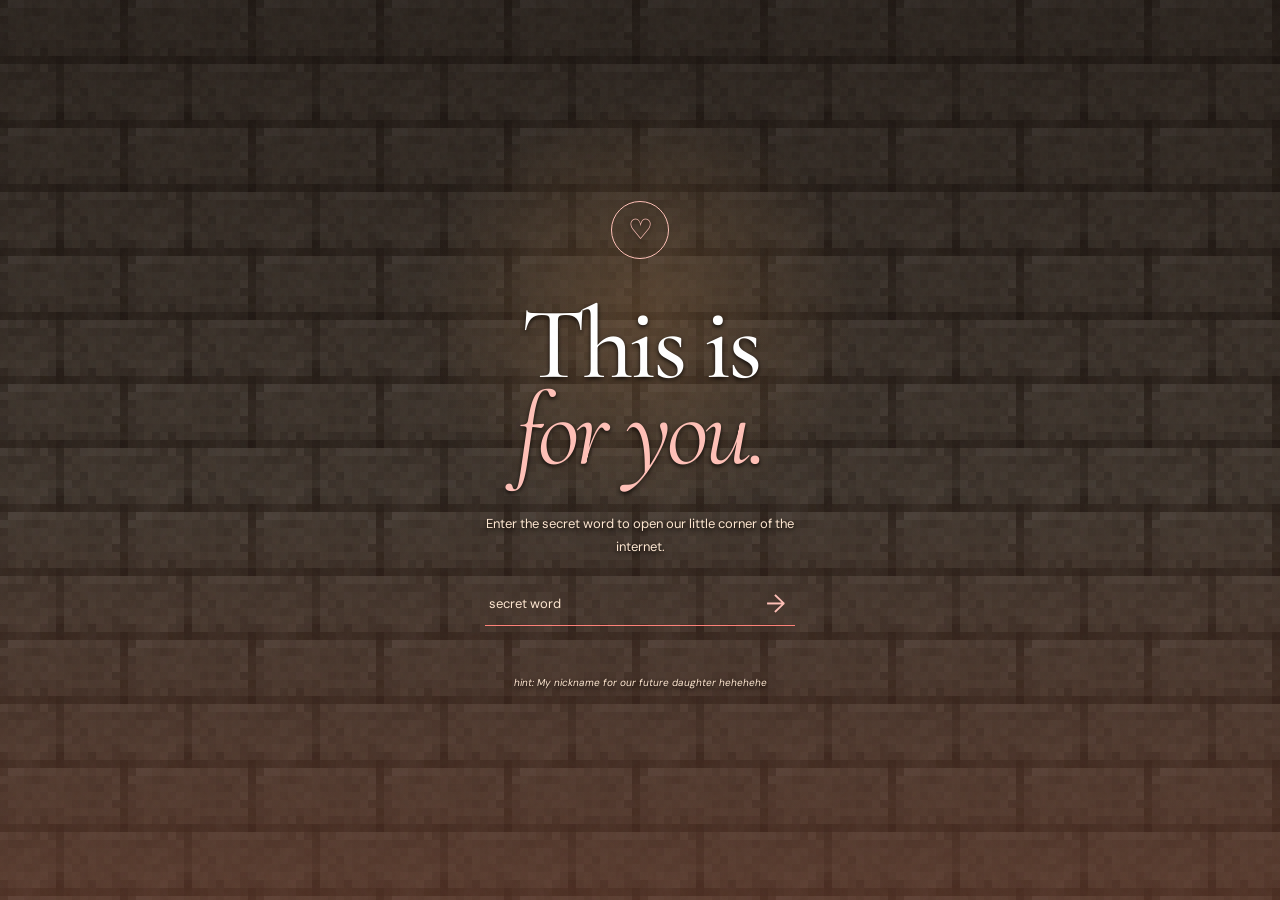
<file: index.html>
<!doctype html>
<html lang="en">
  <head>
    <meta charset="UTF-8" />
    <meta name="viewport" content="width=device-width, initial-scale=1.0" />
    <meta name="theme-color" content="#f8efe8" />
    <meta
      name="description"
      content="A tiny, private corner of the internet made with love."
    />
    <title>miganki ♡</title>
    <link rel="icon" type="image/png" href="images/mriganki/hidden.png" />
    <link rel="preconnect" href="https://fonts.googleapis.com" />
    <link rel="preconnect" href="https://fonts.gstatic.com" crossorigin />
    <link
      href="https://fonts.googleapis.com/css2?family=Cormorant+Garamond:wght@400;500;600;700&family=DM+Sans:wght@400;500;600&display=swap"
      rel="stylesheet"
    />
    <link rel="stylesheet" href="styles.css" />
  </head>
  <body>
    <div class="grain" aria-hidden="true"></div>

    <main class="site-shell">
      <section class="lock-screen" id="lockScreen" aria-labelledby="lockTitle">
        <div class="lock-mark" aria-hidden="true">♡</div>
        <h1 id="lockTitle">This is<br /><em>for you.</em></h1>
        <p class="lock-copy">
          Enter the secret word to open our little corner of the internet.
        </p>
        <form class="pass-form" id="passForm">
          <label class="sr-only" for="password">Secret word</label>
          <input
            id="password"
            name="password"
            type="password"
            autocomplete="off"
            placeholder="secret word"
            autofocus
          />
          <button type="submit" aria-label="Unlock the website">→</button>
        </form>
        <p class="error-message" id="errorMessage" role="alert"></p>
        <p class="hint">hint: My nickname for our future daughter hehehehe</p>
      </section>

      <section class="love-site" id="loveSite" aria-hidden="true">
        <nav class="nav">
          <a href="#" class="brand" aria-label="Home">
            <img src="images/half.png" alt="" />
          </a>
          <div class="nav-links">
          </div>
          <button class="music-button" id="musicButton" type="button">
            <span class="music-icon">♫</span>
            <span id="musicLabel">play the song</span>
          </button>
        </nav>

        <header class="hero">
          <div class="hero-copy">
            <p class="eyebrow">to my prettiest babyyyyy</p>
            <img class="hero-sign" src="images/sign_gif.gif" alt="you’re my everything" />
          </div>
          <div class="hero-art">
            <div class="sun-ring"></div>
            <div class="hero-image-backdrop" aria-hidden="true"></div>
            <div class="hero-image image-frame">
              <img
                src="images/us.png"
                alt="A soft romantic image filled with glowing hearts"
              />
            </div>
            <img class="hero-note note-two" src="images/half.png" alt="" aria-hidden="true" />
          </div>
        </header>

        <section class="story section" id="story">
          <div class="story-content">
            <div class="background-picture" aria-hidden="true">
              <img src="images/hellokitty1.png" alt="" />
            </div>
            <div class="story-copy">
              <h2>It started<br /><em>so simply.</em></h2>
              <div class="story-text">
                <p>
                  A stupid ass conversation that ran too long. Mutual banter that turned into a
                  friendship. 
                  Then, somehow, the ordinary days became the ones I wanted to
                  remember forever.
                </p>
                <p class="signature">— still my best plot twist</p>
              </div>
            </div>
          </div>
        </section>

        <section class="text-story section" aria-label="A story in messages">
          <img
            class="text-overlay"
            src="images/text_overlay.png"
            alt="A dark message window with a Minecraft notification"
          />
          <div class="text-scroll-window">
            <img
              src="images/text_scroll.png"
              alt="A long conversation shown as a message thread"
            />
          </div>
        </section>

        <section class="longchat-section section" aria-label="A longer conversation">
          <img
            class="longchat-image"
            src="images/longchat.jpg"
            alt="A long message conversation"
          />
          <img
            class="longchat-image longchat-image-second"
            src="images/longchat2.png"
            alt="Another long message conversation"
          />
        </section>

        <section class="kitty-section section" aria-label="A little Hello Kitty moment">
          <img
            class="kitty-section-image"
            src="images/hellokitty.jpg"
            alt="Hello Kitty illustration"
          />
          <div class="kitty-section-copy">
            <h2>Playing<br /><em>together.</em></h2>
            <p>Even the simplest moments feel special when I get to share them with you.</p>
          </div>
        </section>

        <section class="frames-section section" aria-label="Moments we played together">
          <div class="frames-heading">
            <p class="eyebrow">the little adventures</p>
          </div>
          <div class="frames-grid">
            <figure class="memory-frame memory-frame-one">
              <img src="images/frame1.png" alt="A Minecraft memory of us in a boat" />
            </figure>
            <figure class="memory-frame memory-frame-two">
              <img src="images/frame2.png" alt="A cozy Minecraft memory of us together" />
            </figure>
            <figure class="memory-frame memory-frame-three">
              <img src="images/frame3.png" alt="A Minecraft memory surrounded by pictures" />
            </figure>
            <figure class="memory-frame memory-frame-four">
              <img src="images/frame4.png" alt="A Minecraft memory with a shield" />
            </figure>
            <figure class="memory-frame memory-frame-five">
              <img src="images/frame5.png" alt="A Minecraft memory on the water" />
            </figure>
            <figure class="memory-frame memory-frame-six">
              <img src="images/frame6.png" alt="A Minecraft memory inside our home" />
            </figure>
          </div>
        </section>

        <section class="kitty-story section" aria-label="How it started">
          <div class="kitty-story-image">
            <img src="images/hellokitty2.jpg" alt="Pixel-art Hello Kitty holding a strawberry" />
          </div>
          <div class="kitty-story-copy">
            <h2><span>losing track</span><br /><em>of time.</em></h2>
            <div class="kitty-story-text">
              <p>
                It's only been 4 months since we've met, but it feels like I've known you for a lifetime. We can stay hours in the vc without realizing how long it's been. I cant imagine a day without you anymore.
              </p>
            </div>
          </div>
        </section>

        <section class="voice-note-section section" aria-label="A voice note">
          <div class="voice-note-bow">
            <img src="images/mriganki/bowgif.gif" alt="" />
          </div>
          <div class="voice-note-luvpot">
            <img src="images/luvpot.png" alt="" />
          </div>
          <div class="voice-note-mgif">
            <img class="voice-note-mgif-image" src="images/mriganki/mgif.gif" alt="" />
            <img class="voice-note-mgif-frame" src="images/frame.png" alt="" />
          </div>
          <div class="voice-note-hidden">
            <img src="images/mriganki/hidden.png" alt="" />
          </div>
          <div class="voice-note-eat">
            <img src="images/mriganki/eat.png" alt="A sweet memory of us eating together" />
          </div>
          <div class="voice-note-sausage">
            <img src="images/mriganki/sausagefinger.png" alt="" />
          </div>
          <div class="voice-note-half">
            <img src="images/half.png" alt="" />
          </div>
          <div class="voice-note-list">
          <div class="voice-note-card" data-voice-note>
            <audio preload="metadata">
              <source src="images/Iloveyou (1).mp3" type="audio/mpeg" />
            </audio>
            <button class="voice-note-play" type="button" aria-label="Play voice note one">
              <span class="voice-note-play-icon">▶</span>
            </button>
            <div class="voice-note-wave" aria-hidden="true">
              <i></i><i></i><i></i><i></i><i></i><i></i><i></i><i></i><i></i><i></i>
              <i></i><i></i><i></i><i></i><i></i><i></i><i></i><i></i><i></i><i></i>
            </div>
            <span class="voice-note-time">0:00</span>
          </div>
          </div>
          <div class="voice-note-card voice-note-card-second" data-voice-note>
            <audio preload="metadata">
              <source src="images/Iloveyou (3).mp3" type="audio/mpeg" />
            </audio>
            <button class="voice-note-play" type="button" aria-label="Play voice note two">
              <span class="voice-note-play-icon">▶</span>
            </button>
            <div class="voice-note-wave voice-note-wave-second" aria-hidden="true">
              <i></i><i></i><i></i><i></i><i></i><i></i><i></i><i></i><i></i><i></i>
              <i></i><i></i><i></i><i></i><i></i><i></i><i></i><i></i><i></i><i></i>
            </div>
            <span class="voice-note-time">0:00</span>
          </div>
          <div class="voice-note-miki">
            <img src="images/mriganki/miki1.png" alt="" />
          </div>
          <div class="voice-note-miki voice-note-miki-left">
            <img src="images/mriganki/miki2.png" alt="" />
          </div>
          <div class="voice-note-dettol">
            <img src="images/mriganki/dettol.png" alt="" />
          </div>
        </section>

        <section class="book section" id="book" aria-label="Our book">
          <div class="book-heading">
            <h2>trying to put it into <em>words.</em></h2>
          </div>
          <div class="book-viewer">
            <div class="book-page" id="bookPage">
              <img src="images/book1.png" alt="Book page 1 of 5" />
              <button class="book-button book-button-left" id="previousBookPage" type="button" aria-label="Previous page">
                <img src="images/left_button.png" alt="" />
              </button>
              <button class="book-button book-button-right" id="nextBookPage" type="button" aria-label="Next page">
                <img src="images/right_button.png" alt="" />
              </button>
              <div class="book-voice-note voice-note-card" data-voice-note hidden>
                <audio preload="metadata">
                  <source src="images/sang.mp3" type="audio/mpeg" />
                </audio>
                <button class="voice-note-play" type="button" aria-label="Play final book voice note">
                  <span class="voice-note-play-icon">▶</span>
                </button>
                <div class="voice-note-wave voice-note-wave-book" aria-hidden="true">
                  <i></i><i></i><i></i><i></i><i></i><i></i><i></i><i></i><i></i><i></i>
                  <i></i><i></i><i></i><i></i><i></i><i></i><i></i><i></i><i></i><i></i>
                </div>
                <span class="voice-note-time">0:00</span>
              </div>
            </div>
            <div class="answer-buttons" id="answerButtons" aria-label="Choose an answer" hidden>
              <button class="answer-button" id="yesButton" type="button" aria-label="Yes">
                <img src="images/yes.png" alt="Yes" />
              </button>
              <button class="answer-button" id="noButton" type="button" aria-label="No">
                <img src="images/no.png" alt="No" />
              </button>
            </div>
          </div>
        </section>

        <footer class="footer">
          <p>made with all my heart</p>
          <span>♡</span>
          <p>for my favorite person</p>
        </footer>
      </section>
    </main>

    <img class="luv-cursor" src="images/luv.png" alt="" aria-hidden="true" />
    <audio
      id="ourSong"
      loop
      preload="none"
      src="images/Nothing.mp3"
    ></audio>
    <script src="script.js"></script>
  </body>
</html>
</file>
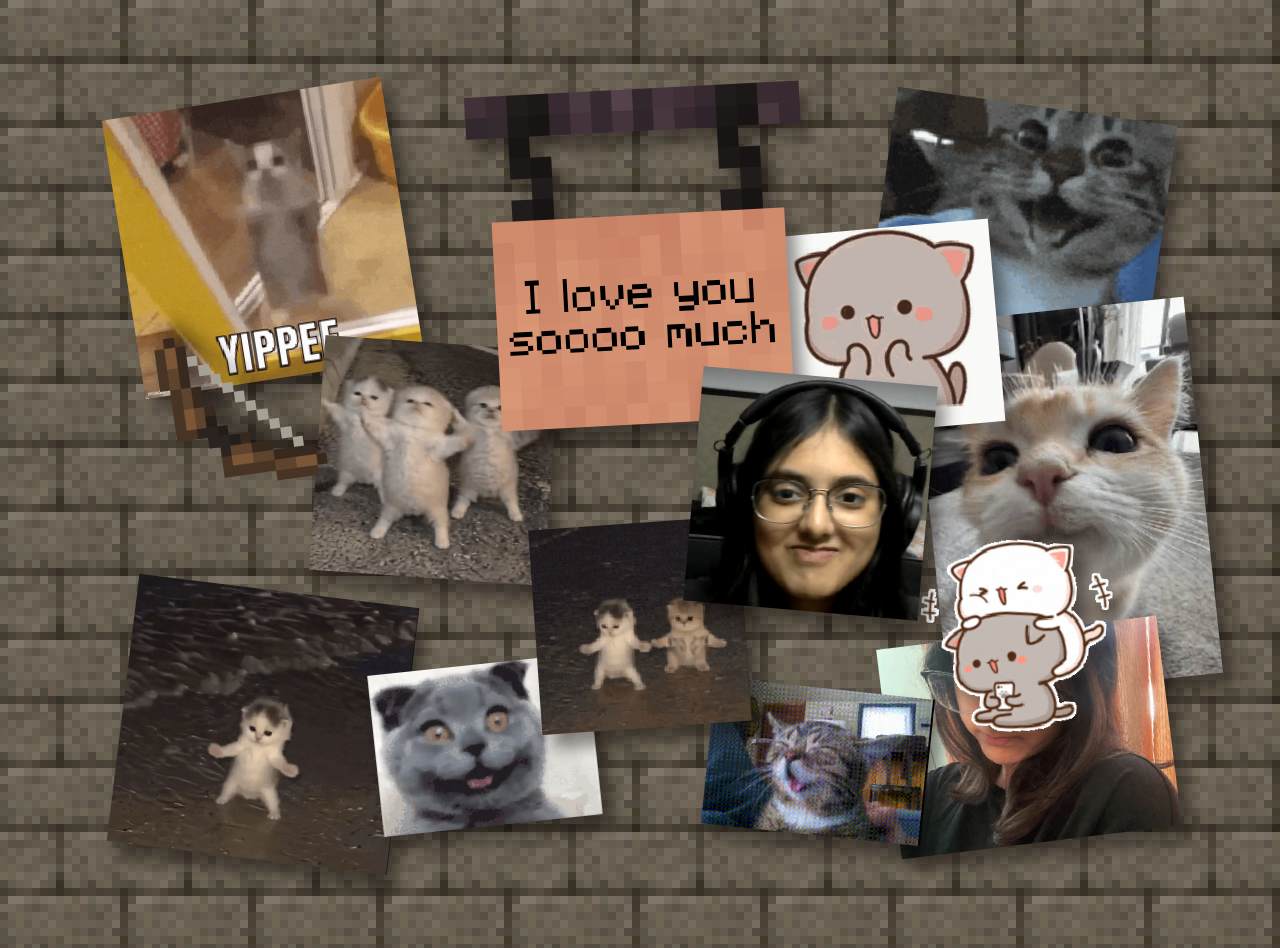
<file: yes.html>
<!doctype html>
<html lang="en">
  <head>
    <meta charset="UTF-8" />
    <meta name="viewport" content="width=device-width, initial-scale=1.0" />
    <meta name="theme-color" content="#f8efe8" />
    <title>miganki ♡</title>
    <link rel="preconnect" href="https://fonts.googleapis.com" />
    <link rel="preconnect" href="https://fonts.gstatic.com" crossorigin />
    <link
      href="https://fonts.googleapis.com/css2?family=Cormorant+Garamond:wght@400;500;600;700&family=DM+Sans:wght@400;500;600&display=swap"
      rel="stylesheet"
    />
    <link rel="stylesheet" href="styles.css" />
  </head>
  <body>
    <div class="grain" aria-hidden="true"></div>
    <main class="yes-page" aria-label="A happy collection of gifs">
      <div class="yes-collage">
        <img class="yes-gif yes-gif-yipee" src="images/yipeecat.gif" alt="" />
        <img class="yes-gif yes-gif-smile" src="images/smilecat.gif" alt="" />
        <img class="yes-gif yes-gif-smile-photo" src="images/smilecat2.jpg" alt="" />
        <img class="yes-gif yes-gif-sign" src="images/sign_gif.gif" alt="" />
        <img class="yes-gif yes-gif-dance" src="images/dancecat.gif" alt="" />
        <img class="yes-gif yes-gif-appy" src="images/appy.gif" alt="" />
        <img class="yes-gif yes-gif-bow" src="images/mriganki/bowgif.gif" alt="" />
        <img class="yes-gif yes-gif-miki" src="images/mriganki/mgif.gif" alt="" />
        <img class="yes-gif yes-gif-trio" src="images/triocat.gif" alt="" />
        <img class="yes-gif yes-gif-happy-bubu" src="images/happybubu.gif" alt="" />
        <img class="yes-gif yes-gif-catsmil" src="images/catsmil.gif" alt="" />
        <img class="yes-gif yes-gif-catmasag" src="images/catmasag.gif" alt="" />
        <img class="yes-gif yes-gif-catdance" src="images/catdance.gif" alt="" />
        <img class="yes-gif yes-gif-bubupat" src="images/bubupat.gif" alt="" />
      </div>
    </main>
  </body>
</html>
</file>
<file: styles.css>
:root {
  --ink: #ffffff;
  --muted: #ffe8d2;
  --cream: #1b100d;
  --paper: #30201a;
  --rose: #ffc0b7;
  --deep-rose: #ff8178;
  --line: rgba(255, 236, 218, 0.58);
  --sky-top: #120b09;
  --sky-bottom: #4b281d;
  --serif: "Cormorant Garamond", Georgia, serif;
  --sans: "DM Sans", Arial, sans-serif;
}

* {
  box-sizing: border-box;
  user-select: none;
}
img {
  -webkit-user-drag: none;
  user-drag: none;
  pointer-events: none;
}
input,
button {
  user-select: auto;
}
html { scroll-behavior: smooth; }
body {
  margin: 0;
  color: var(--ink);
  background: var(--cream);
  background-image:
    linear-gradient(rgba(20, 10, 7, .38), rgba(20, 10, 7, .38)),
    url("images/stone_bricks.png");
  background-size: 128px 128px;
  background-repeat: repeat;
  font-family: var(--sans);
  text-shadow: 0 2px 4px rgba(10, 5, 3, .9);
}
button, input { font: inherit; }
a { color: inherit; text-decoration: none; }
.grain {
  position: fixed;
  inset: 0;
  z-index: 10;
  pointer-events: none;
  opacity: .06;
  background-image: url("data:image/svg+xml,%3Csvg viewBox='0 0 180 180' xmlns='http://www.w3.org/2000/svg'%3E%3Cfilter id='n'%3E%3CfeTurbulence type='fractalNoise' baseFrequency='.8' numOctaves='4' stitchTiles='stitch'/%3E%3C/filter%3E%3Crect width='100%25' height='100%25' filter='url(%23n)' opacity='.55'/%3E%3C/svg%3E");
}
.site-shell { min-height: 100vh; overflow: hidden; }
.lock-screen {
  min-height: 100vh;
  display: grid;
  place-content: center;
  justify-items: center;
  padding: 40px 20px;
  text-align: center;
  background:
    radial-gradient(circle at 50% 35%, rgba(226, 159, 91, 0.2), transparent 25%),
    linear-gradient(180deg, rgba(18, 11, 9, 0.82) 0%, rgba(27, 16, 13, 0.72) 55%, rgba(75, 40, 29, 0.82) 100%),
    url("images/stone_bricks.png");
  background-size: auto, auto, 128px 128px;
}
.lock-mark {
  width: 58px;
  height: 58px;
  display: grid;
  place-items: center;
  margin-bottom: 30px;
  border: 1px solid var(--rose);
  border-radius: 50%;
  color: var(--rose);
  font: 28px var(--serif);
}
.eyebrow, .section-tag {
  color: var(--rose);
  font-size: 10px;
  font-weight: 600;
  letter-spacing: .2em;
  text-transform: uppercase;
}
.lock-screen h1, h1, h2 {
  margin: 12px 0;
  font: 500 clamp(54px, 8vw, 105px)/.84 var(--serif);
  letter-spacing: -.04em;
}
em { color: var(--rose); font-weight: 400; }
.lock-copy {
  max-width: 330px;
  margin: 28px 0 24px;
  color: var(--muted);
  font-size: 13px;
  line-height: 1.7;
}
.pass-form {
  width: min(310px, 100%);
  display: flex;
  border-bottom: 1px solid var(--deep-rose);
}
.pass-form input::placeholder { color: var(--muted); }
.pass-form input {
  min-width: 0;
  flex: 1;
  padding: 13px 4px;
  border: 0;
  outline: 0;
  color: var(--ink);
  background: transparent;
  font-size: 13px;
}
.pass-form button {
  width: 40px;
  border: 0;
  background: transparent;
  color: var(--rose);
  cursor: pointer;
  font-size: 25px;
  transition: transform .2s;
}
.pass-form button:hover { transform: translateX(5px); }
.hint { margin-top: 22px; color: var(--muted); font-size: 10px; font-style: italic; }
.error-message { height: 16px; margin: 12px 0 0; color: var(--deep-rose); font-size: 11px; }
.love-site {
  position: relative;
  display: none;
  opacity: 0;
}
.love-site.is-visible { display: block; animation: appear 1s .1s forwards; }
@keyframes appear { to { opacity: 1; } }
.background-picture {
  width: 125%;
  max-width: 450px;
  align-self: center;
  box-shadow: 16px 20px 22px rgba(10, 5, 3, .7);
  opacity: .95;
  pointer-events: none;
}
.background-picture img {
  display: block;
  width: 100%;
  aspect-ratio: 1;
  object-fit: cover;
}
.nav, .hero, .section, .footer {
  position: relative;
  z-index: 1;
}
.nav {
  max-width: 1240px;
  margin: auto;
  padding: 30px 5vw;
  display: flex;
  align-items: center;
  justify-content: space-between;
  font-size: 11px;
}
.brand {
  display: block;
  width: 32px;
  height: 32px;
}
.brand img {
  display: block;
  width: 100%;
  height: 100%;
  object-fit: contain;
}
.nav-links { display: flex; gap: 30px; color: var(--muted); }
.nav-links a:hover { color: var(--ink); }
.music-button {
  display: flex;
  gap: 8px;
  align-items: center;
  border: 0;
  color: var(--deep-rose);
  background: transparent;
  cursor: pointer;
  font-size: 10px;
  letter-spacing: .03em;
  text-transform: uppercase;
}
.music-icon { font-size: 18px; }
.music-button.is-playing .music-icon { animation: pulse 1s infinite alternate; }
@keyframes pulse { to { transform: translateY(-3px) rotate(8deg); } }
.upload-song {
  margin-left: 15px;
  padding-left: 15px;
  border-left: 1px solid var(--line);
  color: var(--muted);
  cursor: pointer;
  font-size: 10px;
}
.upload-song input { display: none; }
.hero {
  position: relative;
  max-width: 1240px;
  min-height: 760px;
  margin: auto;
  padding: 100px 10vw 140px;
  display: grid;
  grid-template-columns: .9fr 1fr;
  align-items: center;
  gap: 40px;
}
.hero-copy { position: relative; z-index: 2; }
.hero-copy .eyebrow { font-size: 14px; }
.hero h1 { font-size: clamp(72px, 9.5vw, 132px); }
.hero-sign {
  display: block;
  width: min(100%, 420px);
  height: auto;
  margin: 12px 0 30px;
  object-fit: contain;
}
.hero-intro { max-width: 300px; margin: 34px 0; color: var(--muted); font-size: 13px; line-height: 1.8; }
.text-link { color: var(--deep-rose); font-size: 11px; }
.text-link span { display: inline-block; margin-left: 10px; font-size: 18px; transition: transform .2s; }
.text-link:hover span { transform: translate(4px, 4px); }
.hero-art { position: relative; min-height: 560px; }
.sun-ring {
  position: absolute;
  top: 0;
  right: 7%;
  width: 300px;
  height: 300px;
  border: 1px solid #dfb0a4;
  border-radius: 50%;
}
.hero-image {
  position: absolute;
  top: 62px;
  left: 12.5%;
  width: 75%;
  height: 450px;
  overflow: visible;
  transform: rotate(3.5deg);
  z-index: 1;
  box-shadow: 18px 22px 18px rgba(38, 18, 12, .72);
}
.hero-image-backdrop {
  position: absolute;
  top: 80px;
  left: calc(12.5% + 14px);
  width: 75%;
  height: 450px;
  background: url("images/pink_wallpaper.png") center / cover;
  transform: rotate(3.5deg);
}
.image-frame img, .photo img { width: 100%; height: 100%; object-fit: cover; }
.hero-image img {
  filter: saturate(.78) drop-shadow(16px 18px 14px rgba(24, 12, 8, .72));
}
.hero-note { position: absolute; color: var(--deep-rose); font: 24px var(--serif); }
.note-one { right: 2%; bottom: 100px; transform: rotate(-8deg); }
.note-two {
  left: 0;
  bottom: 40px;
  width: 60px;
  height: 60px;
  object-fit: contain;
  transform: rotate(-15deg);
}
.scroll-label {
  position: absolute;
  bottom: 56px;
  left: 5vw;
  color: var(--ink);
  font-size: 9px;
  letter-spacing: .15em;
  text-transform: uppercase;
}
.scroll-label span { margin-left: 10px; font-size: 15px; }
.section { max-width: 1240px; margin: auto; padding: 130px 10vw; }
.story { border-top: 0; }
.story-content { display: grid; grid-template-columns: minmax(0, 1fr) minmax(0, 1fr); gap: 12%; padding-top: 60px; align-items: center; }
.story-copy { min-width: 0; }
.story h2, .book h2 { font-size: clamp(65px, 8vw, 110px); }
.story-text { align-self: end; padding-bottom: 12px; color: var(--muted); font: 18px/1.5 var(--serif); }
.story-text p { max-width: 330px; }
.signature { color: var(--rose); font-size: 15px; transform: rotate(-4deg); }
.text-story {
  position: relative;
  display: flex;
  flex-direction: column;
  align-items: center;
  gap: 0;
  padding-top: 50px;
  padding-bottom: 100px;
}
.text-overlay {
  display: block;
  position: relative;
  z-index: 2;
  width: min(100%, 720px);
  height: auto;
  pointer-events: none;
  border-radius: 18px;
  box-shadow: 12px 16px 20px rgba(10, 5, 3, .55);
}
.text-scroll-window {
  position: relative;
  z-index: 1;
  margin-top: -660px;
  transform: translateX(126px);
  width: min(100%, 466px);
  height: min(75vh, 596px);
  overflow-y: auto;
  overflow-x: hidden;
  border: 1px solid var(--line);
  background: #292a31;
  box-shadow: 12px 16px 20px rgba(10, 5, 3, .55);
  scrollbar-color: var(--rose) rgba(255, 255, 255, .1);
}
.text-scroll-window img {
  display: block;
  width: 100%;
  height: auto;
}
.longchat-image {
  display: block;
  position: relative;
  z-index: 1;
  width: min(70%, 600px);
  height: auto;
  margin: 42px 0 0;
  border-radius: 18px;
  transform: rotate(3deg);
  box-shadow: 12px 16px 20px rgba(10, 5, 3, .55);
}
.longchat-image-second {
  width: min(75%, 640px);
  margin-top: 200px;
  margin-left: -40px;
  transform: rotate(-6deg);
}
.longchat-section {
  padding-top: 0;
  display: flex;
  align-items: flex-start;
}
.kitty-section {
  padding-top: 100px;
  padding-bottom: 100px;
  display: flex;
  align-items: center;
  gap: 8%;
  flex-direction: row-reverse;
}
.kitty-section-image {
  display: block;
  width: min(58%, 650px);
  height: auto;
  box-shadow: 16px 20px 22px rgba(10, 5, 3, .7);
  opacity: .95;
  pointer-events: none;
}
.kitty-section-copy {
  max-width: 470px;
}
.kitty-section-copy h2 {
  margin: 0 0 28px;
  font-size: clamp(65px, 8vw, 110px);
  line-height: .86;
}
.kitty-section-copy p {
  color: var(--muted);
  font: 19px/1.55 var(--serif);
}
.frames-section {
  padding-top: 25px;
  padding-bottom: 150px;
}
.frames-heading {
  margin-bottom: 45px;
}
.frames-heading .eyebrow {
  margin: 0;
}
.frames-grid {
  display: grid;
  grid-template-columns: repeat(12, 1fr);
  align-items: start;
  gap: 8px 4px;
}
.memory-frame {
  margin: 0;
  filter: drop-shadow(12px 16px 12px rgba(10, 5, 3, .62));
  transition: transform .3s ease, filter .3s ease;
}
.memory-frame img {
  display: block;
  width: 100%;
  height: auto;
}
.memory-frame:hover {
  z-index: 1;
  filter: drop-shadow(16px 20px 15px rgba(10, 5, 3, .78));
}
.memory-frame-one {
  grid-column: 1 / span 6;
  transform: rotate(-4deg);
}
.memory-frame-two {
  grid-column: 7 / span 6;
  margin-top: 35px;
  transform: rotate(4deg);
}
.memory-frame-three {
  grid-column: 1 / span 6;
  margin-top: -8px;
  transform: rotate(3deg);
}
.memory-frame-four {
  grid-column: 7 / span 6;
  margin-top: 12px;
  transform: rotate(-5deg);
}
.memory-frame-five {
  grid-column: 1 / span 6;
  margin-top: 0;
  transform: rotate(4deg);
}
.memory-frame-six {
  grid-column: 7 / span 6;
  margin-top: -8px;
  transform: rotate(-3deg);
}
.kitty-story {
  display: grid;
  grid-template-columns: minmax(0, 1fr) minmax(0, 1fr);
  align-items: center;
  gap: 12%;
  padding-top: 60px;
  padding-bottom: 150px;
}
.kitty-story-image {
  width: 100%;
  max-width: 520px;
  box-shadow: 16px 20px 22px rgba(10, 5, 3, .7);
}
.kitty-story-image img {
  display: block;
  width: 100%;
  aspect-ratio: 1;
  object-fit: cover;
}
.kitty-story-copy {
  min-width: 0;
}
.kitty-story-copy h2 {
  margin: 0 0 28px;
  font-size: clamp(65px, 8vw, 110px);
  line-height: .86;
}
.kitty-story-copy h2 span {
  white-space: nowrap;
}
.kitty-story-text {
  color: var(--muted);
  font: 18px/1.5 var(--serif);
}
.kitty-story-text p {
  max-width: 330px;
}
.voice-note-section {
  position: relative;
  overflow: visible;
  padding-top: 32px;
  padding-bottom: 400px;
}
.voice-note-section::before {
  content: "";
  position: absolute;
  top: 0;
  left: 0;
  right: 0;
  bottom: 0;
  z-index: 1;
  background-color: #e4c9a8;
  background-image: url("images/pink_wallpaper2.png");
  background-position: center top;
  background-repeat: repeat;
  background-size: 510px 510px;
  opacity: 1;
  pointer-events: none;
}
.voice-note-section > * {
  position: relative;
  z-index: 2;
}
.voice-note-bow {
  position: absolute;
  top: 28px;
  left: 50%;
  z-index: 3;
  width: min(100%, 270px);
  transform: translateX(calc(-50% + 42px)) scaleY(-1);
}
.voice-note-bow img {
  display: block;
  width: 100%;
  height: auto;
  image-rendering: pixelated;
}
.voice-note-luvpot {
  position: absolute;
  top: 175px;
  left: 50%;
  z-index: 3;
  width: min(100%, 145px);
  transform: translateX(calc(-50% + 142px)) rotate(-6deg);
  filter: drop-shadow(10px 12px 8px rgba(10, 5, 3, .5));
}
.voice-note-luvpot img {
  display: block;
  width: 100%;
  height: auto;
  image-rendering: pixelated;
}
.voice-note-luvpot:hover {
  filter: brightness(1.3) drop-shadow(10px 12px 8px rgba(10, 5, 3, .5));
}
.voice-note-luvpot {
  cursor: url("images/luv-cursor.png") 0 0, auto;
}
.luv-cursor {
  position: fixed !important;
  top: 0;
  left: 0;
  z-index: 2147483647 !important;
  width: 320px !important;
  height: auto !important;
  opacity: 0;
  pointer-events: none;
  transform: translate(16px, 16px);
  image-rendering: pixelated;
  transition: opacity .15s ease;
}
.voice-note-section > .luv-cursor {
  position: fixed !important;
  z-index: 2147483647 !important;
}
.luv-cursor.is-visible {
  opacity: 1;
}
body:has(.voice-note-luvpot:hover) .luv-cursor {
  opacity: 1;
}
.voice-note-mgif {
  position: absolute;
  top: 28px;
  right: 22px;
  z-index: 4;
  width: min(100%, 390px);
  aspect-ratio: 1;
  transform: rotate(5deg);
}
.voice-note-mgif img {
  position: absolute;
  inset: 0;
  display: block;
  width: 100%;
  height: 100%;
}
.voice-note-mgif-image {
  inset: calc(19% - 2.5px) !important;
  width: calc(62% + 5px) !important;
  height: calc(62% + 5px) !important;
  object-fit: cover;
  transform: translateY(12px);
}
.voice-note-mgif-frame {
  z-index: 1;
  object-fit: fill;
}
.voice-note-hidden {
  position: absolute;
  top: -225px;
  right: 4px;
  z-index: 0;
  width: min(100%, 310px);
  transform: rotate(5deg);
}
.voice-note-hidden img {
  display: block;
  width: 100%;
  height: auto;
}
.voice-note-list {
  position: relative;
  left: -120px;
  width: min(100%, 280px);
  margin: 470px 0 0 -18px;
  display: grid;
  gap: 18px;
}
.voice-note-eat {
  position: absolute;
  top: 12px;
  left: 12px;
  z-index: 3;
  width: min(100%, 480px);
  transform: rotate(-2.5deg);
}
.voice-note-eat img {
  display: block;
  width: 100%;
  height: auto;
}
.voice-note-sausage {
  position: absolute;
  top: 190px;
  left: 50%;
  z-index: 2;
  width: min(100%, 240px);
  transform: translateX(calc(-50% - 70px)) rotate(-8deg);
}
.voice-note-sausage img {
  display: block;
  width: 100%;
  height: auto;
}
.voice-note-half {
  position: absolute;
  top: 52px;
  left: 50%;
  z-index: 2;
  width: min(100%, 150px);
  transform: translateX(calc(-50% - 125px)) rotate(6deg);
}
.voice-note-half img {
  display: block;
  width: 100%;
  height: auto;
  image-rendering: pixelated;
}
.voice-note-miki {
  position: absolute;
  right: 18px;
  bottom: 18px;
  z-index: 3;
  width: min(100%, 430px);
}
.voice-note-miki-left {
  right: auto;
  left: 18px;
}
.voice-note-miki img {
  display: block;
  width: 100%;
  height: auto;
}
.voice-note-dettol {
  position: absolute;
  left: 50%;
  bottom: -48px;
  z-index: 3;
  width: min(100%, 620px);
  transform: translateX(-50%) rotate(5deg);
}
.voice-note-dettol img {
  display: block;
  width: 100%;
  height: auto;
}
.voice-note-card {
  min-height: 54px;
  padding: 5px 14px;
  display: flex;
  align-items: center;
  gap: 16px;
  border-radius: 19px;
  color: #fff;
  background: #c95b78;
  box-shadow: 12px 16px 20px rgba(10, 5, 3, .5);
}
.voice-note-card:first-child {
  transform: rotate(2.5deg);
}
.voice-note-card:last-child {
  transform: rotate(-2.5deg);
}
.voice-note-card-second {
  position: absolute;
  top: 438px;
  right: 80px;
  z-index: 5;
  transform: rotate(-2.5deg);
}
.voice-note-card audio {
  display: none;
}
.voice-note-play {
  width: 27px;
  height: 27px;
  flex: 0 0 27px;
  display: grid;
  place-items: center;
  padding: 0;
  border: 0;
  border-radius: 50%;
  color: #c95b78;
  background: #fff;
  cursor: pointer;
}
.voice-note-play-icon {
  margin-left: 3px;
  font-size: 18px;
  line-height: 1;
}
.is-playing .voice-note-play-icon {
  margin-left: 0;
  font-size: 16px;
}
.voice-note-wave {
  flex: 0 0 145px;
  width: 145px;
  height: 24px;
  display: flex;
  align-items: center;
  justify-content: center;
  gap: 4px;
  overflow: hidden;
}
.voice-note-wave i {
  display: block;
  flex: 0 0 3px;
  width: 3px;
  height: 14px;
  border-radius: 4px;
  background: #fff;
}
.voice-note-wave i:nth-child(3n) { height: 22px; }
.voice-note-wave i:nth-child(4n) { height: 18px; }
.voice-note-wave i:nth-child(5n) { height: 11px; }
.voice-note-wave i:nth-child(7n) { height: 27px; }
.voice-note-wave-second i:nth-child(2n) { height: 20px; }
.voice-note-wave-second i:nth-child(3n) { height: 10px; }
.voice-note-wave-second i:nth-child(5n) { height: 25px; }
.voice-note-wave-second i:nth-child(7n) { height: 15px; }
.voice-note-time {
  min-width: 44px;
  padding: 5px 6px;
  border-radius: 20px;
  color: #c95b78;
  background: #fff;
  font-size: 12px;
  text-align: center;
}
.book { padding-top: 130px; padding-bottom: 170px; }
.book-heading { margin-bottom: 55px; }
.book-heading h2 { margin: 18px 0 0; }
.book-viewer { max-width: 650px; margin: auto; perspective: 1200px; }
.book-page {
  position: relative;
  overflow: hidden;
}
.book-page img { display: block; width: 100%; height: auto; }
.book-button {
  position: absolute;
  top: 90%;
  z-index: 2;
  width: 76px;
  padding: 0;
  border: 0;
  background: transparent;
  cursor: pointer;
  transform: translateY(-50%);
}
.book-button img { display: block; width: 100%; height: auto; }
.book-button-left { left: 120px; }
.book-button-right { right: 120px; }
.book-button:hover { filter: brightness(.65); }
.answer-buttons {
  position: relative;
  display: flex;
  justify-content: center;
  gap: 4px;
  margin-top: 24px;
}
.answer-buttons[hidden] { display: none; }
.answer-button {
  transition: transform .08s ease-out;
  width: 230px;
  padding: 0;
  border: 0;
  background: transparent;
  cursor: pointer;
}
.answer-button img { display: block; width: 100%; height: auto; }
.answer-button:hover { filter: brightness(.65); }
.book-voice-note {
  position: absolute;
  left: 50%;
  right: auto;
  bottom: 200px;
  z-index: 3;
  width: min(70%, 360px);
  color: #f8efd8;
  background: #4B2B25;
  box-shadow: 12px 16px 20px rgba(58, 39, 27, .38);
  transform: translateX(-50%);
}
.voice-note-card.book-voice-note:last-child { transform: translateX(-50%); }
.book-voice-note[hidden] { display: none; }
.book-voice-note .voice-note-play,
.book-voice-note .voice-note-time {
  color: #5b3929;
  background: #f8efd8;
}
.book-voice-note .voice-note-wave i {
  background: #f8efd8;
}
.book-voice-note .voice-note-wave {
  flex-basis: 170px;
  width: 170px;
}
.voice-note-wave-book i:nth-child(2n) { height: 19px; }
.voice-note-wave-book i:nth-child(3n) { height: 10px; }
.voice-note-wave-book i:nth-child(5n) { height: 25px; }
.voice-note-wave-book i:nth-child(7n) { height: 16px; }
.yes-page {
  min-height: 100vh;
  position: relative;
  overflow: hidden;
  padding: 5vw;
}
.yes-collage {
  position: relative;
  width: min(100%, 1180px);
  min-height: min(94vh, 820px);
  margin: auto;
}
.yes-gif {
  position: absolute;
  display: block;
  width: clamp(145px, 22vw, 285px);
  height: auto;
  filter: drop-shadow(10px 14px 8px rgba(10, 5, 3, .45));
  image-rendering: pixelated;
}
.yes-gif-yipee {
  top: 4%;
  left: 5%;
  transform: rotate(-9deg);
}
.yes-gif-smile {
  top: 5%;
  right: 5%;
  transform: rotate(8deg);
}
.yes-gif-smile-photo {
  top: 30%;
  right: 1%;
  width: clamp(150px, 23vw, 275px);
  transform: rotate(-6deg);
}
.yes-gif-bow {
  top: 33%;
  left: 1%;
  width: clamp(145px, 20vw, 250px);
  z-index: 10;
  transform: rotate(-8deg) scaleY(-1);
}
.yes-gif-sign {
  top: 3%;
  left: 50%;
  width: clamp(175px, 28vw, 335px);
  z-index: 10;
  transform: translateX(-50%) rotate(-3deg);
}
.yes-gif-miki {
  top: 38%;
  right: 25%;
  width: clamp(145px, 19vw, 235px);
  z-index: 10;
  transform: rotate(5deg);
}
.yes-gif-trio {
  top: 34%;
  left: 22%;
  width: clamp(140px, 19vw, 235px);
  transform: rotate(4deg);
}
.yes-gif-happy-bubu {
  top: 20%;
  right: 19%;
  width: clamp(140px, 18vw, 225px);
  transform: rotate(-5deg);
}
.yes-gif-catsmil {
  bottom: 7%;
  left: 27%;
  width: clamp(135px, 18vw, 220px);
  transform: rotate(-6deg);
}
.yes-gif-catmasag {
  bottom: 6%;
  right: 25%;
  width: clamp(135px, 18vw, 220px);
  transform: rotate(6deg);
}
.yes-gif-catdance {
  top: 56%;
  left: 50%;
  width: clamp(130px, 17vw, 210px);
  transform: translateX(-50%) rotate(-4deg);
}
.yes-gif-bubupat {
  top: 56%;
  right: 8%;
  width: clamp(130px, 17vw, 210px);
  transform: rotate(4deg);
}
.yes-gif-dance {
  bottom: 3%;
  left: 5%;
  transform: rotate(7deg);
}
.yes-gif-appy {
  right: 4%;
  bottom: 5%;
  transform: rotate(-7deg);
}
.gallery-heading { display: flex; align-items: end; justify-content: space-between; margin-bottom: 75px; }
.gallery-heading h2 { margin: 0; text-align: right; }
.photo-grid { display: grid; grid-template-columns: 1fr 1fr; gap: 70px 5%; align-items: start; }
.photo { margin: 0; }
.photo img { display: block; filter: saturate(.7); transition: filter .4s, transform .4s; }
.photo:hover img { filter: saturate(1); transform: scale(1.02); }
.photo figcaption { margin-top: 15px; color: var(--muted); font: italic 16px var(--serif); }
.photo-tall { width: 80%; }
.photo-tall img { height: 480px; }
.photo-offset { width: 64%; justify-self: end; margin-top: 125px; }
.photo-small img { height: 260px; }
.quote-card {
  min-height: 260px;
  padding: 35px;
  display: flex;
  flex-direction: column;
  justify-content: center;
  background: linear-gradient(145deg, #873b35, #54241f);
  color: var(--ink);
  transform: rotate(-2deg);
}
.quote-card span { font: 70px/0 var(--serif); }
.quote-card p { margin: 18px 0; font: 30px/.92 var(--serif); }
.quote-card small { font-size: 10px; letter-spacing: .1em; text-transform: uppercase; }
.photo-wide { grid-column: 1 / -1; width: 70%; justify-self: center; margin-top: -10px; }
.photo-wide img { height: 390px; }
.footer {
  padding: 36px 5vw;
  display: flex;
  justify-content: center;
  gap: 25px;
  border-top: 1px solid var(--line);
  color: var(--muted);
  font-size: 9px;
  letter-spacing: .14em;
  text-transform: uppercase;
}
.footer span { color: var(--rose); font-size: 17px; line-height: 10px; }
.sr-only { position: absolute; width: 1px; height: 1px; padding: 0; overflow: hidden; clip: rect(0,0,0,0); white-space: nowrap; border: 0; }

@media (max-width: 700px) {
  .nav { padding: 22px 6vw; }
  .nav-links { display: none; }
  .upload-song { display: none; }
  .hero { min-height: auto; padding: 80px 8vw 110px; display: block; }
  .hero-art { min-height: 480px; margin-top: 55px; }
  .hero-image { left: 12%; width: 78%; height: 380px; }
  .hero-kitty-frame { top: 440px; left: 5%; width: 90%; }
  .sun-ring { right: -8%; width: 250px; height: 250px; }
  .scroll-label { bottom: 8px; left: 8vw; }
  .section { padding: 90px 8vw; }
  .story-content { display: block; padding-top: 35px; }
  .background-picture { width: min(100%, 420px); margin: 0 auto; }
  .story-text { margin-top: 35px; }
  .longchat-section { display: flex; flex-direction: column; }
  .longchat-image-second { width: min(70%, 600px); margin-top: 24px; margin-left: 0; }
  .kitty-section { display: block; padding-top: 70px; padding-bottom: 70px; }
  .kitty-section-image { width: min(100%, 420px); margin-left: 0; }
  .kitty-section-copy { margin: 35px 0 0; max-width: 330px; }
  .frames-section { padding-top: 0; padding-bottom: 100px; }
  .frames-heading { margin-bottom: 30px; }
  .frames-grid { display: flex; flex-direction: column; gap: 15px; align-items: center; }
  .memory-frame,
  .memory-frame-one,
  .memory-frame-two,
  .memory-frame-three,
  .memory-frame-four,
  .memory-frame-five,
  .memory-frame-six {
    width: min(94vw, 400px);
    margin: 0;
  }
  .memory-frame-two,
  .memory-frame-four,
  .memory-frame-six { align-self: flex-end; }
  .memory-frame-one,
  .memory-frame-three,
  .memory-frame-five { align-self: flex-start; }
  .kitty-story {
    display: block;
    padding-top: 30px;
    padding-bottom: 100px;
  }
  .kitty-story-image {
    width: min(100%, 420px);
    margin: 0 auto;
  }
  .kitty-story-copy { margin-top: 45px; }
  .voice-note-section { padding-top: 24px; padding-bottom: 280px; }
  .voice-note-eat {
    top: 8px;
    left: 8px;
    width: min(88vw, 390px);
  }
  .voice-note-sausage {
    top: 130px;
    width: min(62vw, 180px);
    transform: translateX(calc(-50% - 25px)) rotate(-8deg);
  }
  .voice-note-half {
    top: 32px;
    width: min(46vw, 115px);
    transform: translateX(calc(-50% - 72px)) rotate(6deg);
  }
  .voice-note-hidden {
    top: -170px;
    right: 0;
    width: min(68vw, 245px);
  }
  .voice-note-mgif {
    top: 16px;
    right: 8px;
    width: min(62vw, 260px);
  }
  .voice-note-luvpot {
    top: 115px;
    width: min(42vw, 112px);
  }
  .voice-note-bow {
    top: 18px;
    width: min(68vw, 210px);
    transform: translateX(calc(-50% + 52px)) scaleY(-1);
  }
  .voice-note-mgif-image {
    transform: translateY(8px);
  }
  .voice-note-miki {
    right: 8px;
    bottom: 10px;
    width: min(68vw, 290px);
  }
  .voice-note-card-second {
    top: 306px;
    right: 20px;
  }
  .voice-note-miki-left {
    right: auto;
    left: 8px;
  }
  .voice-note-dettol {
    bottom: -34px;
    width: min(86vw, 390px);
  }
  .voice-note-list {
    left: -70px;
    width: min(100%, 260px);
    margin: 410px 0 0 -10px;
    gap: 14px;
  }
  .voice-note-card {
    min-height: 50px;
    padding: 5px 8px;
    gap: 10px;
    border-radius: 19px;
  }
  .voice-note-play {
    width: 25px;
    height: 25px;
    flex-basis: 25px;
  }
  .voice-note-wave {
    flex: 0 0 125px;
    width: 125px;
    gap: 3px;
  }
  .voice-note-wave i {
    flex-basis: 2px;
    width: 2px;
  }
  .voice-note-wave i:nth-child(3n) { height: 20px; }
  .voice-note-wave i:nth-child(4n) { height: 16px; }
  .voice-note-wave i:nth-child(7n) { height: 24px; }
  .voice-note-time {
    min-width: 52px;
    padding: 8px 6px;
    font-size: 12px;
  }
  .book-voice-note {
    bottom: 52px;
    width: min(78%, 350px);
  }
  .book-voice-note .voice-note-wave {
    flex-basis: 145px;
    width: 145px;
  }
  .text-scroll-window { margin-top: -110px; transform: translateX(-10px); }
  .gallery-heading { display: block; margin-bottom: 45px; }
  .gallery-heading h2 { margin-top: 25px; text-align: left; }
  .photo-grid { display: flex; flex-direction: column; gap: 45px; }
  .photo-tall, .photo-offset, .photo-wide { width: 86%; margin: 0; align-self: center; }
  .photo-tall img { height: 400px; }
  .photo-wide img { height: 280px; }
  .quote-card { width: 86%; align-self: flex-end; }
  .book { padding-top: 90px; padding-bottom: 100px; }
  .book-heading { margin-bottom: 35px; }
  .footer { flex-wrap: wrap; gap: 12px; }
  .yes-page { padding: 18px 10px; }
  .yes-collage {
    min-height: 920px;
    width: 100%;
  }
  .yes-gif { width: clamp(105px, 32vw, 165px); }
  .yes-gif-yipee { top: 3%; left: 2%; }
  .yes-gif-smile { top: 8%; right: 2%; }
  .yes-gif-sign {
    top: 25%;
    width: clamp(130px, 38vw, 195px);
  }
  .yes-gif-bow {
    top: 39%;
    left: 1%;
    width: clamp(110px, 34vw, 165px);
  }
  .yes-gif-miki {
    top: 42%;
    right: 2%;
    width: clamp(110px, 32vw, 160px);
  }
  .yes-gif-trio { top: 47%; left: 25%; }
  .yes-gif-happy-bubu { top: 35%; right: 24%; }
  .yes-gif-catsmil { bottom: 10%; left: 24%; }
  .yes-gif-catmasag { bottom: 9%; right: 22%; }
  .yes-gif-catdance {
    top: 66%;
    left: 50%;
    transform: translateX(-50%) rotate(-4deg);
  }
  .yes-gif-bubupat { top: 66%; right: 4%; }
  .yes-gif-smile-photo {
    top: 57%;
    right: 32%;
    width: clamp(100px, 30vw, 150px);
  }
  .yes-gif-dance { bottom: 5%; left: 3%; }
  .yes-gif-appy { right: 3%; bottom: 5%; }
}
</file>
